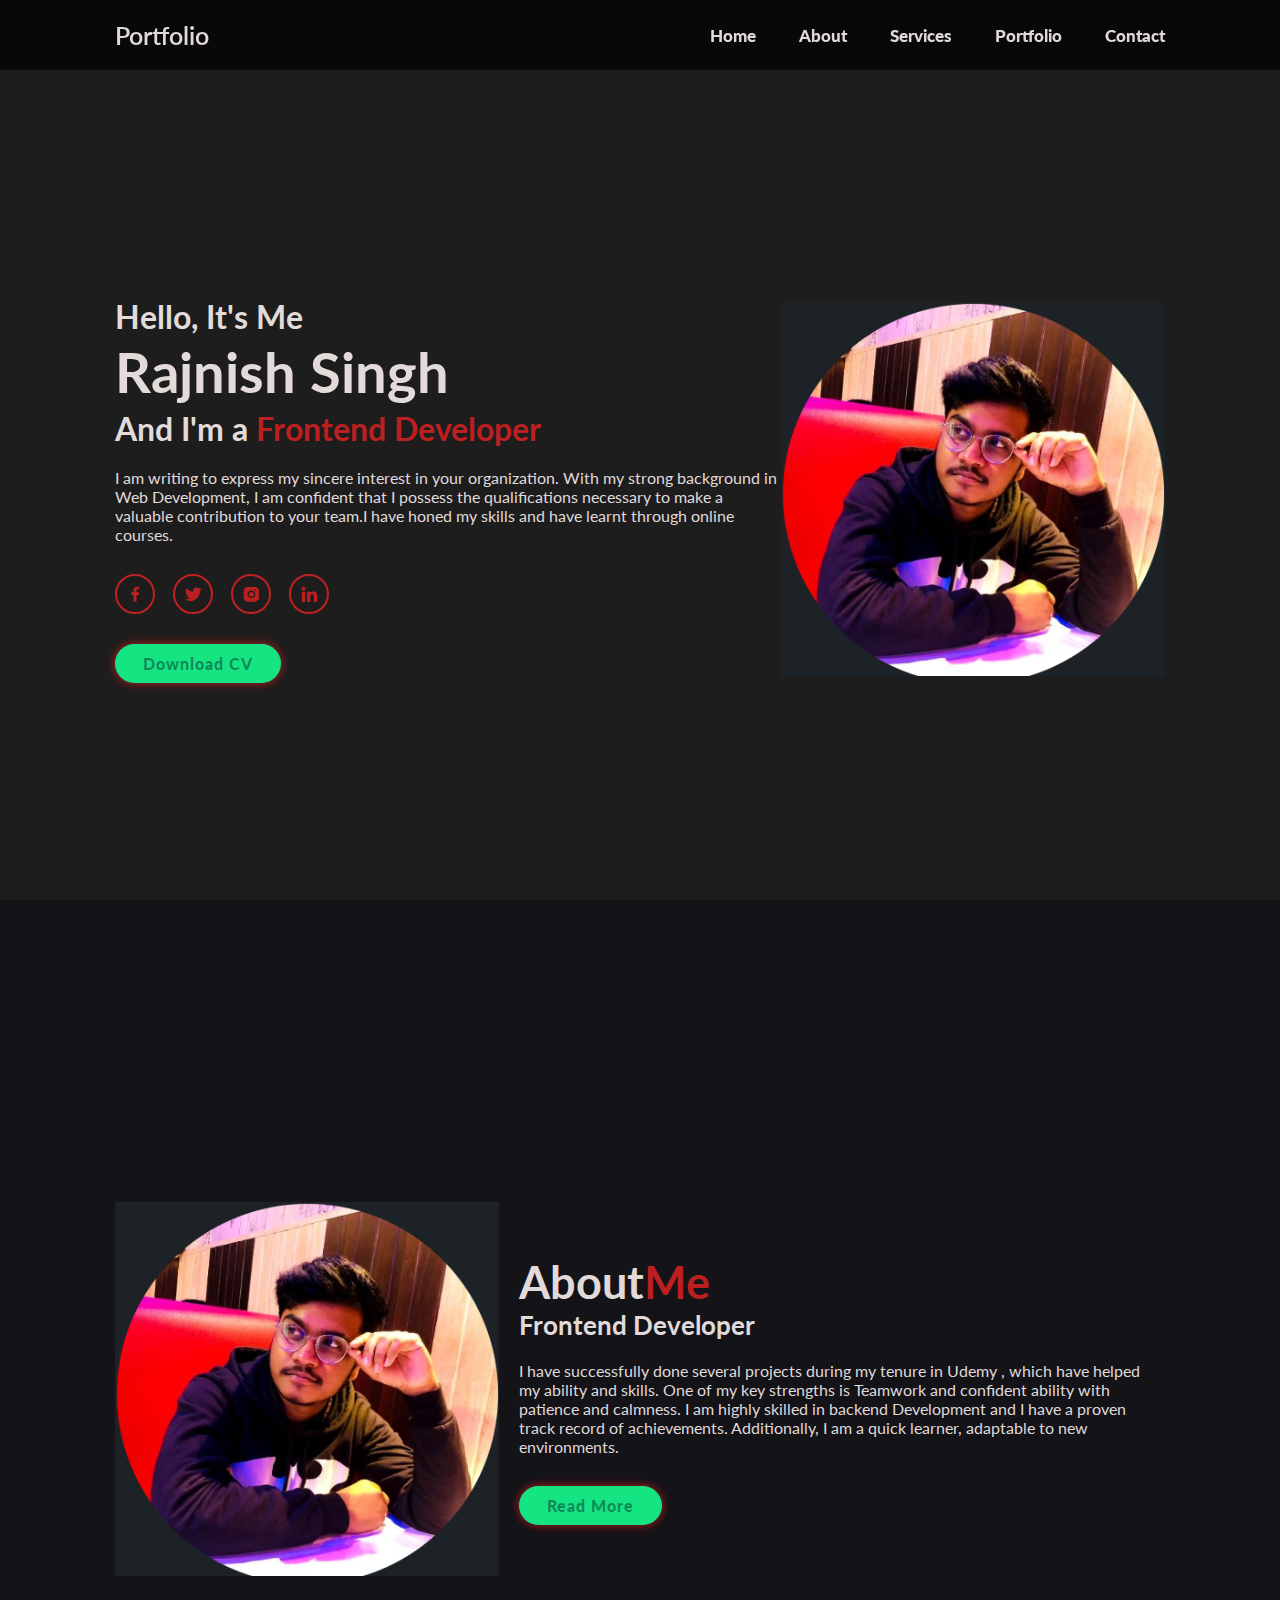
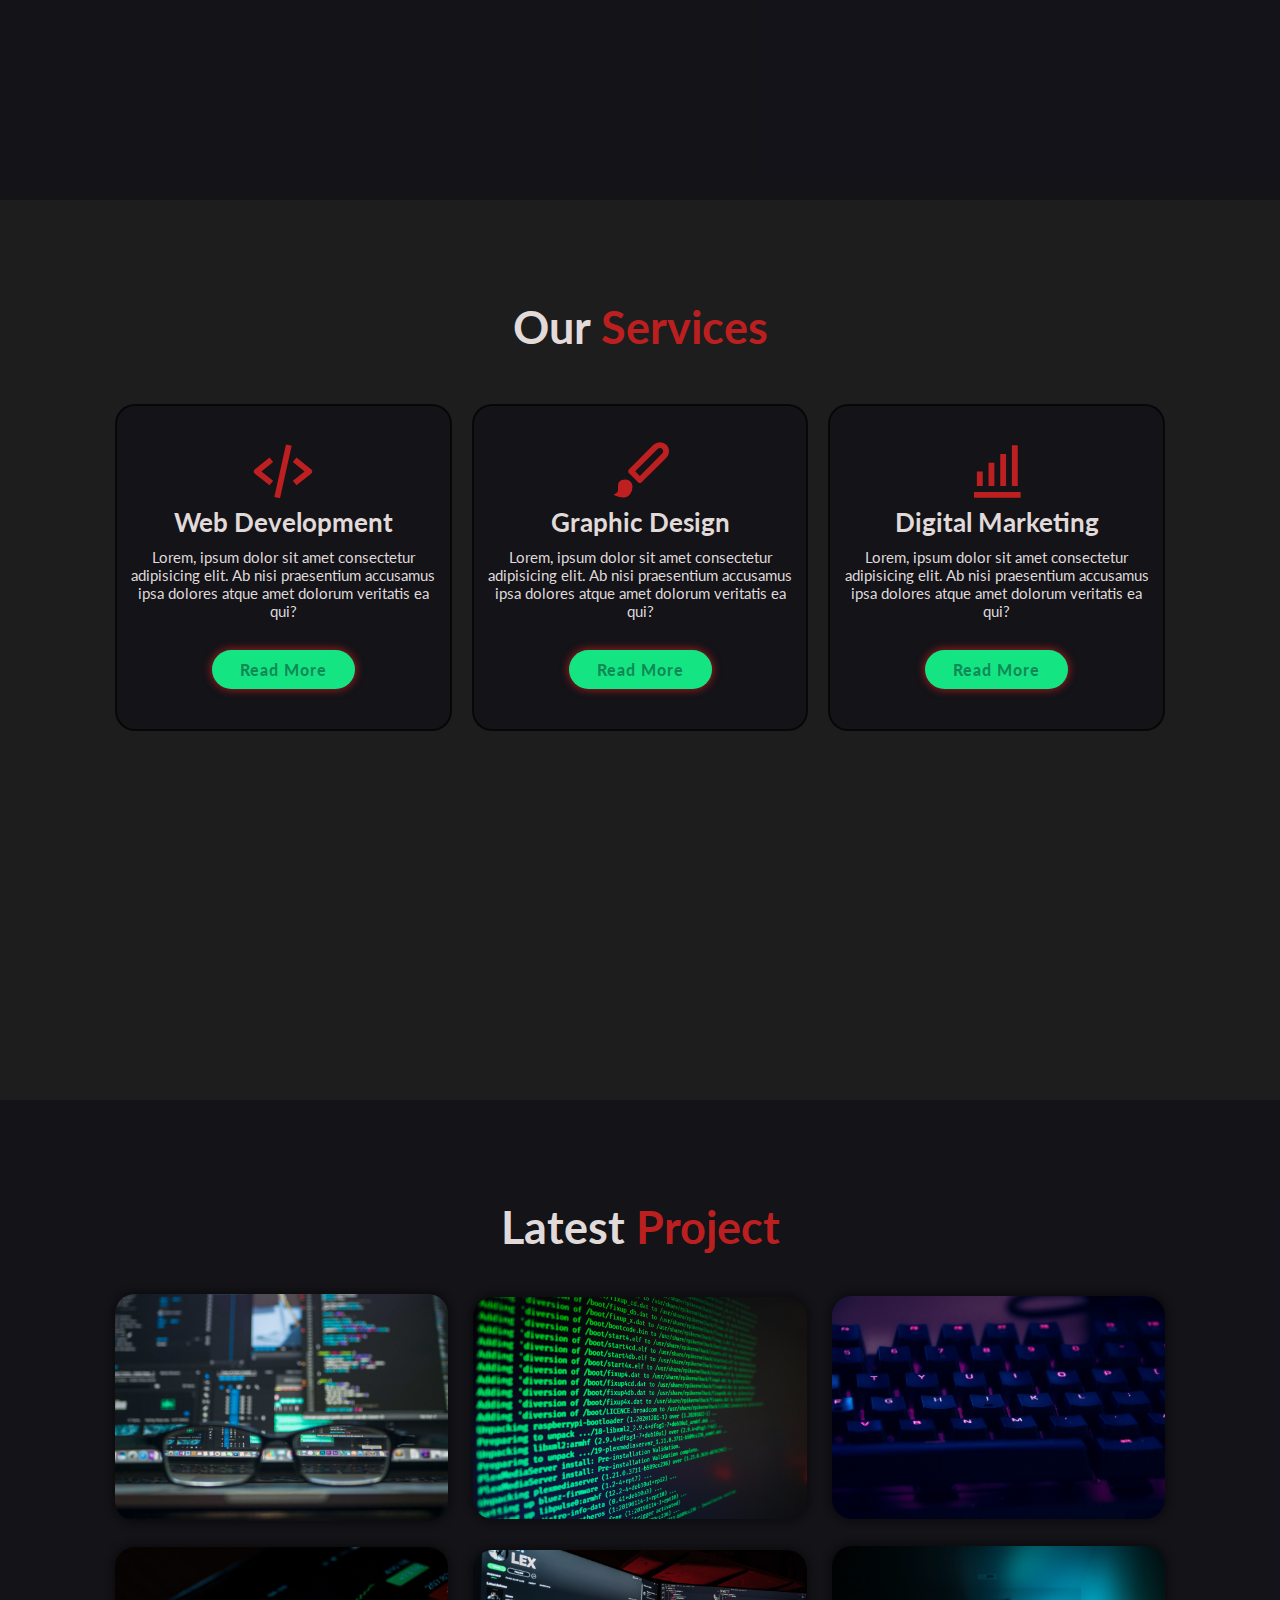
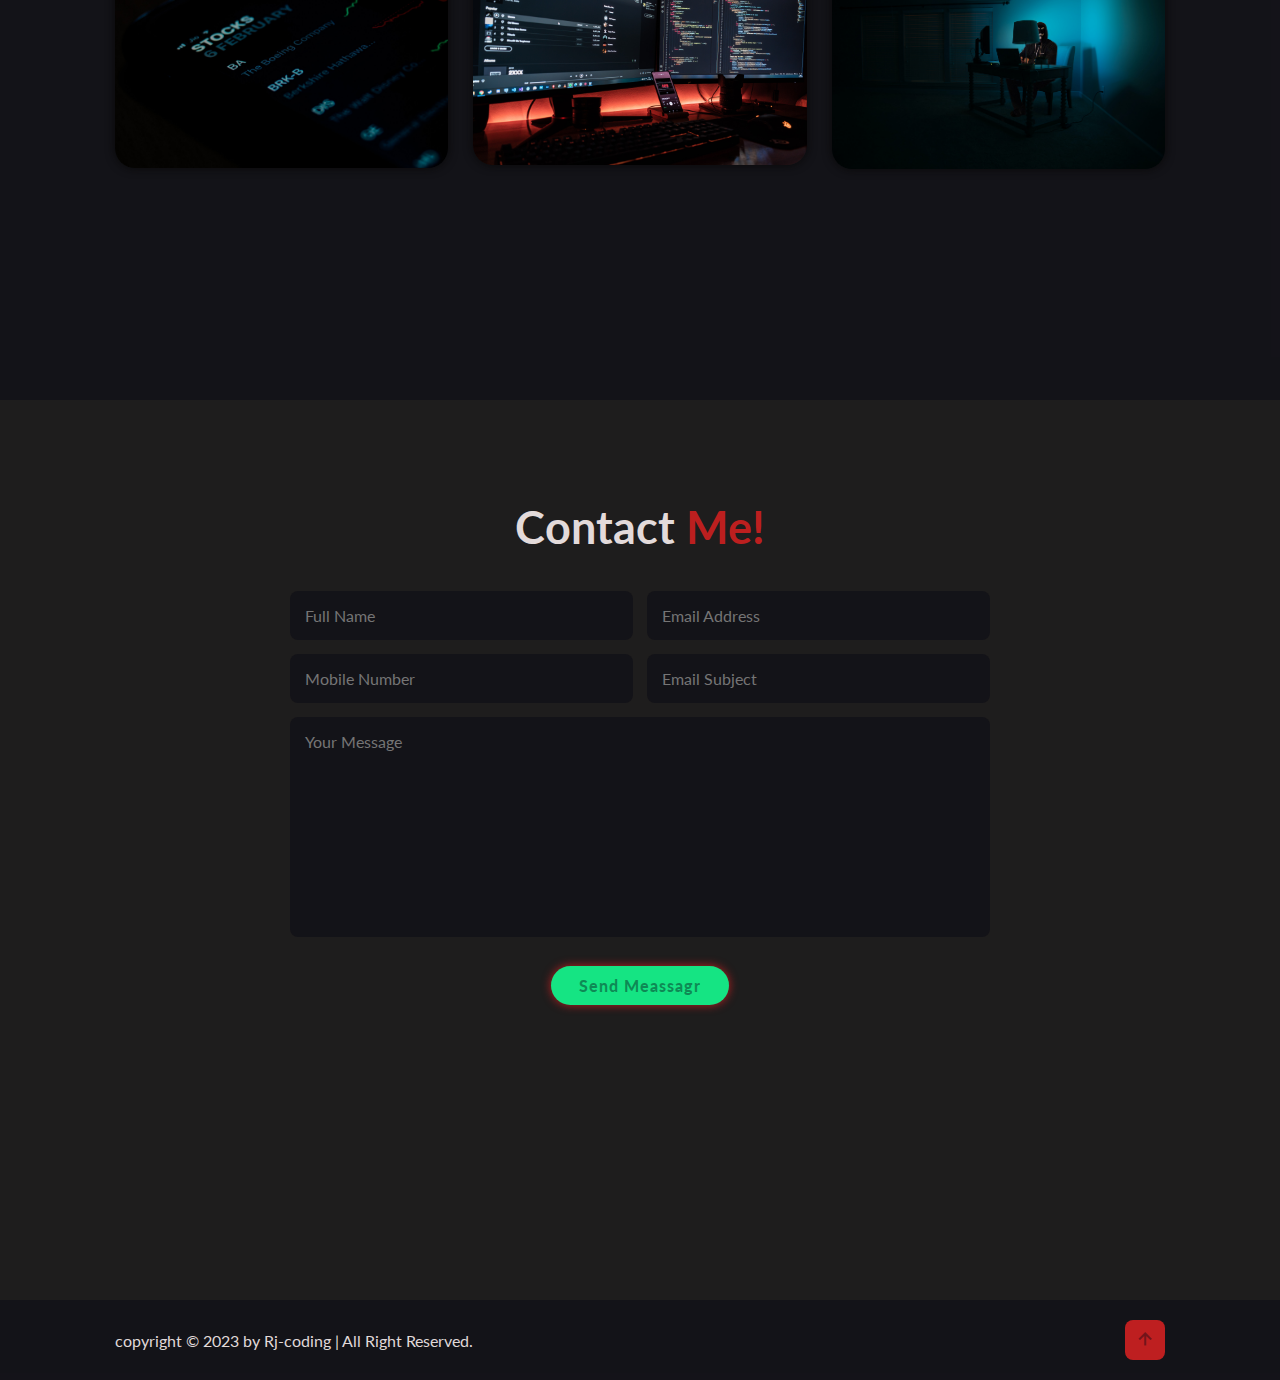
<file: my portfolio page/inedx.html>
<!DOCTYPE html>
<html lang="en">
<head>
    <meta charset="UTF-8">
    <meta http-equiv="X-UA-Compatible" content="IE=edge">
    <meta name="viewport" content="width=device-width, initial-scale=1.0">
    <title>My Portfolio Page</title>

    <!--box icons-->
    <link href='https://unpkg.com/boxicons@2.1.4/css/boxicons.min.css' rel='stylesheet'>
    <!--custom css-->
    <link rel="stylesheet" href="style.css">
</head>
<body>
    
    <header class="header"> 
        <a href="a" class="logo">Portfolio</a>

        <i class='bx bx-menu' id="menu-icon"></i>

        <nav class="navbar">
            <a href="#home" class="active">Home</a>
            <a href="#about">About</a>
            <a href="#services">Services</a>
            <a href="#portfolio">Portfolio</a>
            <a href="#contact">Contact</a>
        </nav>
    </header>

    <!-- home section design -->
      <section class="home" id="home">
        <div class="home-content">
            <h3>Hello, It's Me</h3>
            <h1>Rajnish Singh</h1>
            <h3>And I'm a <span>Frontend Developer</span></h3>
            <p>I am writing to express my sincere interest in your organization. With my strong
                background in Web Development, I am confident that I possess the qualifications necessary to make 
                a valuable contribution to your team.I have honed my skills and have learnt through online courses. </p>
            <div class="social-media">
            <a href="#"><i class='bx bxl-facebook'></i></a>
            <a href="#"><i class='bx bxl-twitter' ></i></a>
            <a href="#"><i class='bx bxl-instagram-alt'></i></a>
            <a href="#"><i class='bx bxl-linkedin'></i></a>
        </div>
        <a href="#" class="btn">Download CV</a>
        </div>
        <div class="home-img">
            <img src="images/Screenshot (1).png" alt="">
        </div>

      </section>
      <!-- about section design -->
      <section class="about" id="about">
        <div class="about-img">
            <img src="images/Screenshot (1).png" alt="">
        </div>

        <div class="about-content">
            <h2 class="heading">About<span>Me</span></h2>
            <h3>Frontend Developer</h3>
            <p>I have successfully done several projects during my tenure in Udemy , which have helped my ability and skills.
                One of my key strengths is Teamwork and confident ability with patience and calmness. I am highly skilled
                in backend Development and I have a proven track record of achievements. Additionally, I am a quick learner, adaptable to new environments.</p>
            <a href="#" class="btn">Read More</a>
        </div>

      </section>
    <!-- services section design -->
    <section class="services" id="services">
        <h2 class="heading">Our <span>Services</span></h2>
        <div class="services-container">
                <div class="service-box">
                    <i class='bx bx-code-alt'></i>
                    <h3>Web Development</h3>
                    <p>Lorem, ipsum dolor sit amet consectetur adipisicing elit. Ab nisi praesentium accusamus
                     ipsa dolores atque amet dolorum veritatis ea qui?</p>
                     <a href="#" class="btn">Read More</a>
                </div>
           
            <div class="service-box">
                <i class='bx bxs-paint'></i>
                <h3>Graphic Design</h3>
                <p>Lorem, ipsum dolor sit amet consectetur adipisicing elit. Ab nisi praesentium accusamus
                 ipsa dolores atque amet dolorum veritatis ea qui?</p>
                 <a href="#" class="btn">Read More</a>
            </div>
      
        
            <div class="service-box">
                <i class='bx bx-bar-chart-alt'></i>
                <h3>Digital Marketing</h3>
                <p>Lorem, ipsum dolor sit amet consectetur adipisicing elit. Ab nisi praesentium accusamus
                 ipsa dolores atque amet dolorum veritatis ea qui?</p>
                 <a href="#" class="btn">Read More</a>
            </div>
        </div>
        
    </section>

    <!-- Portfolio section design  -->
    <section class="portfolio" id="portfolio">
        <h2 class="heading">Latest <span>Project</span></h2>
        <div class="portfolio-container">
            <div class="portfolio-box">
                <img src="images/portfolio1.jpg" alt="">
                <div class="portfolio-layer">
                    <h4>Web Design</h4>
                    <p>Lorem ipsum dolor sit amet consectetur adipisicing elit. Soluta et facilis saepe
                         alias? Minus optio recusandae excepturi sapiente dignissimos obcaecati.</p>
                         <a href="#"><i class='bx bx-link-external'></i></a>
                </div>
            </div>
            <div class="portfolio-box">
                <img src="images/portfolio2.jpg" alt="">
                <div class="portfolio-layer">
                    <h4>Web Design</h4>
                    <p>Lorem ipsum dolor sit amet consectetur adipisicing elit. Soluta et facilis saepe
                         alias? Minus optio recusandae excepturi sapiente dignissimos obcaecati.</p>
                         <a href="#"><i class='bx bx-link-external'></i></a>
                </div>
            </div>
            <div class="portfolio-box">
                <img src="images/portfolio3.jpg" alt="">
                <div class="portfolio-layer">
                    <h4>Web Design</h4>
                    <p>Lorem ipsum dolor sit amet consectetur adipisicing elit. Soluta et facilis saepe
                         alias? Minus optio recusandae excepturi sapiente dignissimos obcaecati.</p>
                         <a href="#"><i class='bx bx-link-external'></i></a>
                </div>
            </div>
            <div class="portfolio-box">
                <img src="images/portfolio4.jpg" alt="">
                <div class="portfolio-layer">
                    <h4>Web Design</h4>
                    <p>Lorem ipsum dolor sit amet consectetur adipisicing elit. Soluta et facilis saepe
                         alias? Minus optio recusandae excepturi sapiente dignissimos obcaecati.</p>
                         <a href="#"><i class='bx bx-link-external'></i></a>
                </div>
            </div>
            <div class="portfolio-box">
                <img src="images/portfolio5.jpg" alt="">
                <div class="portfolio-layer">
                    <h4>Web Design</h4>
                    <p>Lorem ipsum dolor sit amet consectetur adipisicing elit. Soluta et facilis saepe
                         alias? Minus optio recusandae excepturi sapiente dignissimos obcaecati.</p>
                         <a href="#"><i class='bx bx-link-external'></i></a>
                </div>
            </div>
            <div class="portfolio-box">
                <img src="images/portfolio6.jpg" alt="">
                <div class="portfolio-layer">
                    <h4>Web Design</h4>
                    <p>Lorem ipsum dolor sit amet consectetur adipisicing elit. Soluta et facilis saepe
                         alias? Minus optio recusandae excepturi sapiente dignissimos obcaecati.</p>
                         <a href="#"><i class='bx bx-link-external'></i></a>
                </div>
            </div>
        </div>
    </section>

    <!-- contact section design -->
    <section class="contact" id="contact">
        <h2 class="heading">Contact <span>Me!</span></h2>
        <form action="#">
            <div class="input-box">
                <input type="text" placeholder="Full Name">
                <input type="email" placeholder="Email Address">
            </div>
            <div class="input-box">
                <input type="number" placeholder="Mobile Number">
                <input type="text" placeholder="Email Subject">
            </div>
            <textarea name="" id="" cols="30" rows="10" placeholder="Your Message"></textarea>
            <input type="submit" value="Send Meassagr" class="btn">
        </form>
    </section>    
       
    <!-- footer design -->
    <footer class="footer">
        <div class="footer-text">
            <p>copyright &copy; 2023 by Rj-coding | All Right Reserved.</p>
        </div>
        <div class="footer-iconTop">
            <a href="#home"><i class='bx bx-up-arrow-alt'></i></a>
        </div>
    </footer>
    <!-- custom js -->
    <script src="script.js"></script>
</body>
</html>
</file>
<file: my portfolio page/style.css>
@import url('https://fonts.googleapis.com/css2?family=Lato:wght@300&display=swap');

*{
    margin: 0;
    padding: 0;
    box-sizing: border-box;
    text-decoration: none;
    border: none;
    outline: none;
    scroll-behavior: smooth;
    font-family: 'Lato', sans-serif;
}

:root{
    --bg-color: rgba(8, 7, 7, 0.911);
    --second-bg-color: rgba(5, 5, 18, 0.406);
    --text-color: rgba(248, 238, 238, 0.906);
    --main-color: rgba(199, 32, 32, 0.957);

}
html{
    font-size: 62.5%;
    overflow-x: hidden;

}

body{
    background: var(--bg-color);
    color: var(--text-color);
}

section{
    min-height: 100vh;
    padding: 10rem 9% 2rem;
}

.header{
    position: fixed;
    top:0;
    left:0;
    width: 100%;
    padding: 2rem 9%;
    background: var(--bg-color);
    display: flex;
    justify-content: space-between;
    align-items: center;
    z-index: 100;
}

.header.sticky{
    border-bottom: .1rem solid rgba(0,0,0,.2);
}

.logo{
    font-size: 2.5rem;
    color: var(--text-color);
    font-weight: 600;
    cursor: default;
}

.navbar a{
    font-size: 1.7rem;
    font-weight: 900;
    color: var(--text-color);
    margin-left: 4rem;
    transition: .3s;
}
.navbar a:hover,
.navbar a:active{
    color: rgb(37, 209, 235);
}

#menu-icon{
    font-size: 3.6rem;
    color: var(--text-color);
    display: none;
}

.home{
    display: flex;
    justify-content: center;
    align-items: center;
}

.home-img img{
    width: 30vw;
}
.home-content h3{
    font-size: 3.2rem;
    font-weight: 700;  
}

.home-content h3:nth-of-type(2){
 
    margin-bottom: 2rem;
}

span{
    color: var(--main-color);
}
.home-content h1{
    font-size: 5.6rem;
    font-weight: 700;
    line-height: 1.3;
}

.home-content p{
    font-size: 1.6rem;

}

.social-media a{
    display: inline-flex;
    justify-content: center;
    align-items: center;
    width: 4rem;
    height: 4rem;
    background: transparent;
    border: .2rem solid var(--main-color);
    border-radius: 50%;
    font-size: 2rem;
    color: var(--main-color);
    margin: 3rem 1.5rem 3rem 0;
    transition: .5s ease;
}

.social-media a:hover{
    background: var(--main-color);
    color: var(--second-bg-color);
    box-shadow: 0 0 1rem var(--main-color);
}

.btn{
    display: inline-block;
    padding: 1rem 2.8rem;
    background: rgb(21, 228, 131);
    border-radius: 4rem;
    box-shadow: 0 0 1rem var(--main-color);
    font-size: 1.6rem;
    color: var(--second-bg-color);
    letter-spacing: .1rem;
    font-weight: 900;
    transform: .5s ease;

}
.btn:hover{
    box-shadow: none;
}
.about{
    display: flex;
    justify-content: center;
    align-items: center;
    gap: 2rem;
    background: var(--second-bg-color);
}

.about-img img{
    width: 30vw;    
}

/* self added */
.home-img:hover{
    filter: drop-shadow(16px 5px 20px burlywood);
    cursor: pointer;
}

.about-img:hover{
    filter: drop-shadow(0 -6mm 4mm rgb(49, 140, 225));
    cursor: pointer;

}

.heading{
    text-align: center;
    font-size: 4.5rem;
}

.about-content h2{
    text-align: left;
    line-height: 1.2;
}
.about-content h3{
    font-size: 2.6rem;
}
.about-content p{
    font-size: 1.6rem;
    margin: 2rem 0 3rem;
}

.services h2{
    margin-bottom: 5rem;

}

.services-container{
    display: flex;
    justify-content: center;
    align-items: center;
    flex-wrap: wrap;
    gap: 2rem;
}

.services-container .service-box{
    flex: 1 1 30rem;
    background: var(--second-bg-color);
    padding: 3rem 1rem 4rem;
    border-radius: 2rem;
    text-align: center;
    border: .2rem solid var(--bg-color);
    transition: .5s ease;
}
.services-container .service-box:hover{
    border-color: var(--main-color);
    transform: scale(1.02);
}

.service-box i{
    font-size: 7rem;
    color: var(--main-color);
}

.service-box h3{
    font-size: 2.6rem;

}

.service-box p{
   font-size: 1.5rem;
   margin: 1rem 0 3rem;
}
.portfolio{
    background: var(--second-bg-color);

}
.portfolio h2{
    margin-bottom: 4rem;

}

.portfolio-container{
    display: grid;
    grid-template-columns: repeat(3,1fr);
    align-items: center;
    gap: 2.5rem;

}
 
.portfolio-container .portfolio-box{
    position: relative;
    border-radius: 2rem;
    box-shadow: 0 0 1rem var(--bg-color);
    overflow: hidden;
    display: flex;
}

.portfolio-box img{
    width: 100%;
    transition: .5s ease;
}

.portfolio-box:hover img{
    transform: scale(1.1);
    cursor: pointer;
}


.portfolio-box .portfolio-layer{
    position: absolute;
    bottom: 0;
    left: 0;
    width: 100%;
    height: 100%;
    background: linear-gradient(rgba(0,0,0,.1),var(--main-color));
    display: flex;
    justify-content: center;
    align-items: center;
    flex-direction: column;
    text-align: center;
    padding: 0 4rem;
    transform: translateY(100%);
    transition: .5s ease;

}

.portfolio-box:hover .portfolio-layer{
    transform: translateY(0);

}
.portfolio-layer h4{
    font-size: 3rem;

}

.portfolio-layer p{
    font-size: 1.6rem;
    margin: .3rem 0 1rem;

}

.portfolio-layer a{
    display: flex;
    justify-content: center;
    align-items: center;
    width: 4.4rem;
    height: 4.4rem;
    background: var(--text-color);
    border-radius: 50%;
}

.portfolio-layer a i{
    font-size: 2rem;
    color: var(--second-bg-color);
}

.contact h2{
    margin-bottom: 3rem;

}
.contact form{
    max-width: 70rem;
    margin: 1rem auto;
    text-align: center;
    margin-bottom: 3rem;
    
}

.contact form .input-box{
    display: flex;
    justify-content: space-between;
    flex-wrap: wrap;
}
 
.contact form .input-box input,
 .contact form textarea{
    width: 100%;
    padding: 1.5rem;
    font-size: 1.6rem;
    color: var(--text-color);
    background: var(--second-bg-color);
    border-radius: .8rem;
    margin: .7rem 0;
}
.contact form .input-box input{
    width: 49%;
}
.contact form textarea{
    resize: none;
}

.contact form .btn{
    margin-top: 2rem;
    cursor: pointer;
}

.footer{
    display: flex;
    justify-content: space-between;
    align-items: center;
    flex-wrap: wrap;
    padding: 2rem 9%;
    background: var(--second-bg-color);
}

.footer-text p{
    font-size: 1.6rem;
}

.footer-iconTop a{
    display: inline-flex;
    justify-content: center;
    align-items: center;
    padding: .8rem;
    background: var(--main-color);
    border-radius: .8rem;
    transition: .5s ease;
}

.footer-iconTop a:hover{
    box-shadow: 0 0 1rem var(--main-color);
}

.footer-iconTop a i{
    font-size: 2.4rem;
    color: var(--second-bg-color);

}

/* BREAKPOINTS */
@media(max-width: 1200px){
    html{
        font-size: 55%;
    }
}

@media (max-width: 991px) {
    .header{
        padding: 2rem 3%;
    }
    section{
        padding: 10rem 3% 2rem;
    }
    .services{
        padding-bottom: 7rem;
    }
    .portfolio {
        padding-bottom: 7rem;
    }
    .contact{
        min-height: auto;
    }

    .footer {
        padding: 2rem 3%;
    }
}

@media (max-width: 768px){
    #menu-icon{
        display: block;
    }
    .navbar {
        position: absolute;
        top: 100%;
        left: 0;
        width: 100%;
        padding: 1rem 3%;
        background: var(--bg-color);
        border-top: .1rem solid rgba(0,0,0,.2);
        box-shadow: 0 .5rem 1rem rgba(0,0,0,.2);
        display: none;
    }

    .navbar.active{
        display: block;
    }

    .navbar a {
        display: block;
        font-size: 2rem;
        margin: 3rem 0;
    }
    .home {
        flex-direction: column;
    }

    .home-content h3 {
        font-size: 2.6rem;
    }
    .home-content h1 {
        font-size: 5rem;
    }
    .home-img img {
        width: 50vw;
        margin-top: 4rem;
    }

    .about {
        flex-direction: column-reverse;
    }
    .about img {
        width: 50vw;
        margin-top: 4rem;
    }
    .services h2 {
        margin-bottom: 3rem;
    }
    .portfolio h2{
        margin-bottom: 3rem;
    }
    .portfolio-container{
        grid-template-columns: repeat(2,1fr);
    }
}

@media (max-width: 617px){
    .portfolio-container{
        grid-template-columns: 1fr;

    }
 }
 @media (max-width: 450px){
    html {
        font-size: 50%;
    }
    .contact form .input-box input {
        width: 100%;
    }
 }

 @media (max-width: 365px){
    .home-img img{
        width: 60vw;
    }
    .about-img img{
        width: 60vw;
    }
    .footer{
        flex-direction: column-reverse;
    }
    .footer p{
        text-align: center;
        margin-top: 2rem;
    }
 }
</file>
